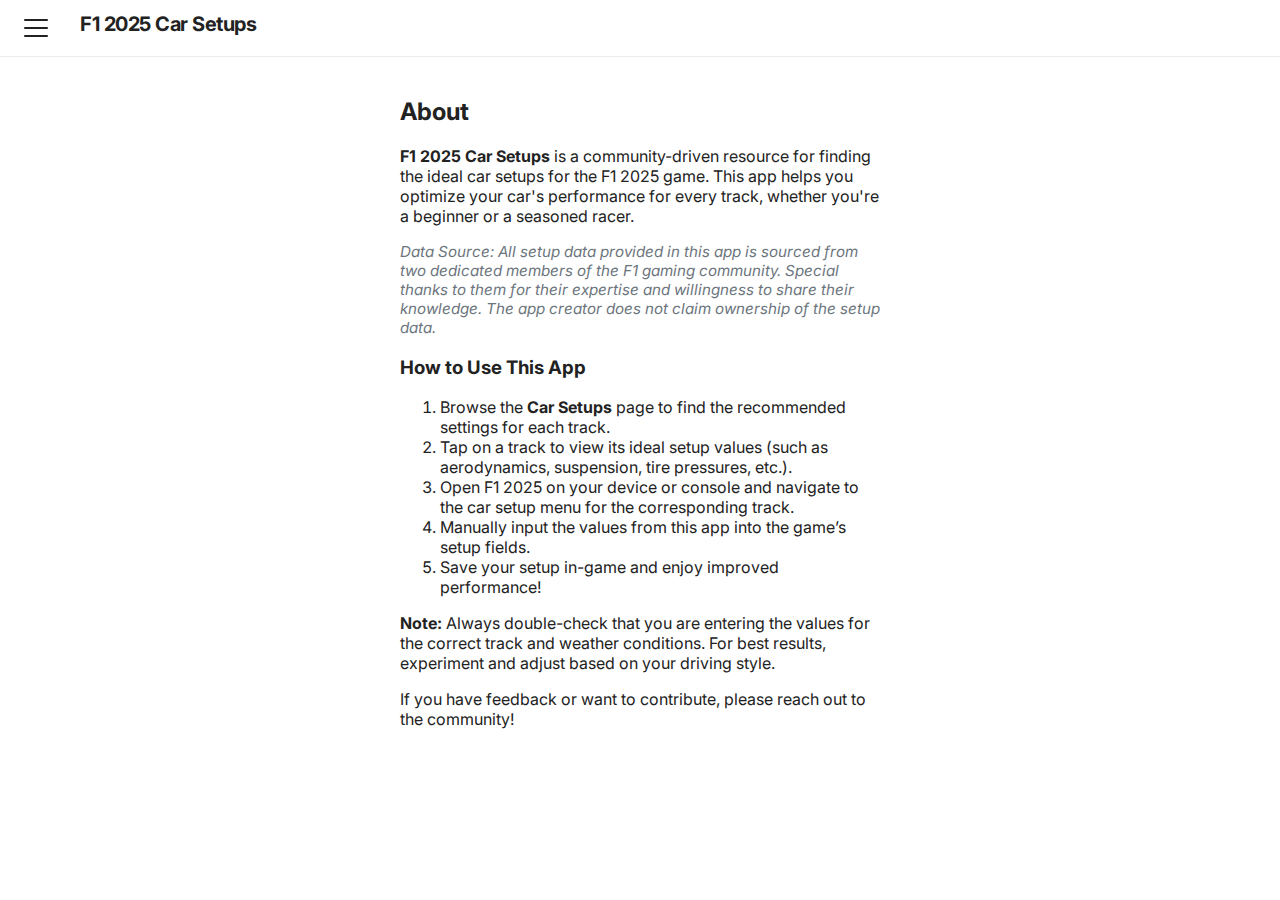
<file: about.html>
<!DOCTYPE html>
<html lang="en">
<head>
  <meta charset="UTF-8">
  <meta name="viewport" content="width=device-width, initial-scale=1.0">
  <title>About | F1 2025 Car Setups</title>
  <link rel="stylesheet" href="css/style.css">
</head>
<body>
  <header class="main-header">
    <button class="hamburger" id="hamburger" aria-label="Open menu">
      <span></span>
      <span></span>
      <span></span>
    </button>
    <span class="site-title">F1 2025 Car Setups</span>
  </header>
  <nav class="side-menu" id="sideMenu"></nav>
  <main>
    <h2>About</h2>
    <p>
      <strong>F1 2025 Car Setups</strong> is a community-driven resource for finding the ideal car setups for the F1 2025 game. This app helps you optimize your car's performance for every track, whether you're a beginner or a seasoned racer.
    </p>
    <p style="font-size: 0.95em; color: #6c757d; font-style: italic;">
      Data Source: All setup data provided in this app is sourced from two dedicated members of the F1 gaming community. Special thanks to them for their expertise and willingness to share their knowledge. The app creator does not claim ownership of the setup data.
    </p>
    <h3>How to Use This App</h3>
    <ol>
      <li>Browse the <strong>Car Setups</strong> page to find the recommended settings for each track.</li>
      <li>Tap on a track to view its ideal setup values (such as aerodynamics, suspension, tire pressures, etc.).</li>
      <li>Open F1 2025 on your device or console and navigate to the car setup menu for the corresponding track.</li>
      <li>Manually input the values from this app into the game’s setup fields.</li>
      <li>Save your setup in-game and enjoy improved performance!</li>
    </ol>
    <p>
      <strong>Note:</strong> Always double-check that you are entering the values for the correct track and weather conditions. For best results, experiment and adjust based on your driving style.
    </p>
    <p>
      If you have feedback or want to contribute, please reach out to the community!
    </p>
  </main>
  <script>
    // Hamburger menu toggle
    const hamburger = document.getElementById('hamburger');
    const sideMenu = document.getElementById('sideMenu');
    hamburger.addEventListener('click', () => {
      sideMenu.classList.toggle('open');
    });
    // Close menu on click outside
    document.addEventListener('click', (e) => {
      if (!sideMenu.contains(e.target) && !hamburger.contains(e.target)) {
        sideMenu.classList.remove('open');
      }
    });
  </script>
  <script src="js/menu.js"></script>
</body>
</html>
</file>
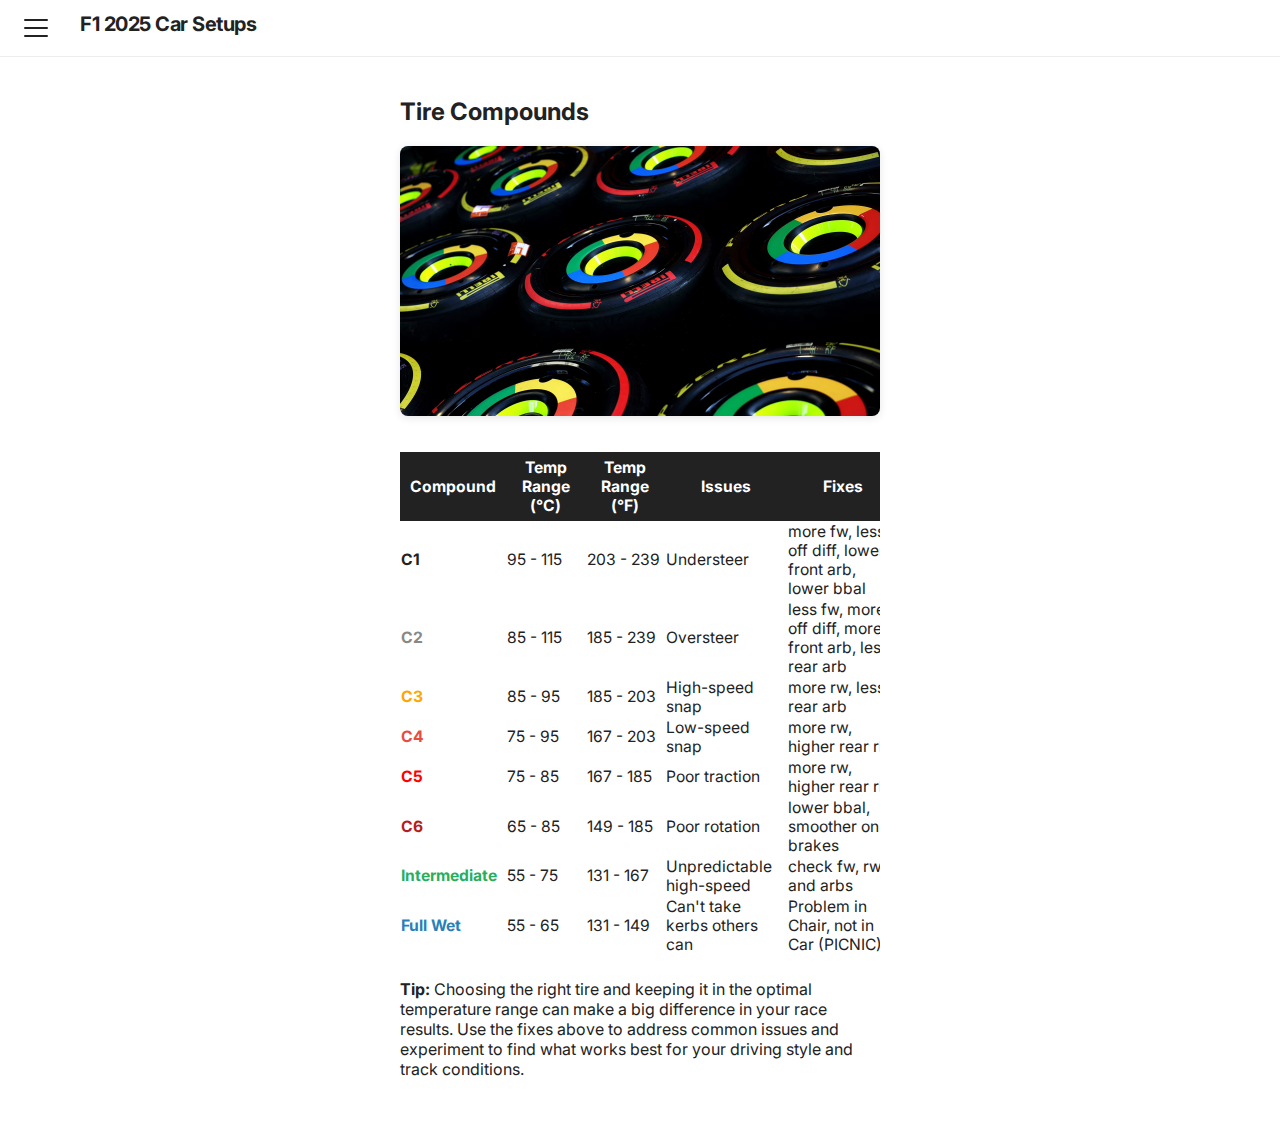
<file: compounds.html>
<!DOCTYPE html>
<html lang="en">
<head>
  <meta charset="UTF-8">
  <meta name="viewport" content="width=device-width, initial-scale=1.0">
  <title>Tire Compounds | F1 2025 Car Setups</title>
  <link rel="stylesheet" href="css/style.css">
</head>
<body>
  <header class="main-header">
    <button class="hamburger" id="hamburger" aria-label="Open menu">
      <span></span>
      <span></span>
      <span></span>
    </button>
    <span class="site-title">F1 2025 Car Setups</span>
  </header>
  <nav class="side-menu" id="sideMenu"></nav>
  <main>
    <h2>Tire Compounds</h2>
    <div style="width: 100%; display: flex; flex-wrap: wrap; align-items: flex-start; gap: 2rem;">
      <div style="flex: 1 1 100%; text-align: center;">
        <img src="assets/images/pirelli-f1-tyres-2024-1.jpeg" alt="F1 Tire Compounds" style="width: 100%; height: auto; border-radius: 8px; box-shadow: 0 2px 8px rgba(0,0,0,0.1); background: #eee;">
      </div>
      <div style="overflow-x: auto; flex: 1 1 100%;">
        <table style="border-collapse: collapse; min-width: 500px; font-size: 0.98em;">
          <thead>
            <tr style="background: #222; color: #fff;">
              <th style="padding: 6px 10px;">Compound</th>
              <th style="padding: 6px 10px;">Temp Range (°C)</th>
              <th style="padding: 6px 10px;">Temp Range (°F)</th>
              <th style="padding: 6px 10px;">Issues</th>
              <th style="padding: 6px 10px;">Fixes</th>
            </tr>
          </thead>
          <tbody>
            <tr>
              <td style="font-weight: bold;">C1</td>
              <td>95 - 115</td>
              <td>203 - 239</td>
              <td>Understeer</td>
              <td>more fw, less off diff, lower front arb, lower bbal</td>
            </tr>
            <tr>
              <td style="font-weight: bold; color: #888;">C2</td>
              <td>85 - 115</td>
              <td>185 - 239</td>
              <td>Oversteer</td>
              <td>less fw, more off diff, more front arb, less rear arb</td>
            </tr>
            <tr>
              <td style="font-weight: bold; color: orange;">C3</td>
              <td>85 - 95</td>
              <td>185 - 203</td>
              <td>High-speed snap</td>
              <td>more rw, less rear arb</td>
            </tr>
            <tr>
              <td style="font-weight: bold; color: #e74c3c;">C4</td>
              <td>75 - 95</td>
              <td>167 - 203</td>
              <td>Low-speed snap</td>
              <td>more rw, higher rear rh</td>
            </tr>
            <tr>
              <td style="font-weight: bold; color: #ff0000;">C5</td>
              <td>75 - 85</td>
              <td>167 - 185</td>
              <td>Poor traction</td>
              <td>more rw, higher rear rh</td>
            </tr>
            <tr>
              <td style="font-weight: bold; color: #b71c1c;">C6</td>
              <td>65 - 85</td>
              <td>149 - 185</td>
              <td>Poor rotation</td>
              <td>lower bbal, smoother on brakes</td>
            </tr>
            <tr>
              <td style="font-weight: bold; color: #27ae60;">Intermediate</td>
              <td>55 - 75</td>
              <td>131 - 167</td>
              <td>Unpredictable high-speed</td>
              <td>check fw, rw and arbs</td>
            </tr>
            <tr>
              <td style="font-weight: bold; color: #2980b9;">Full Wet</td>
              <td>55 - 65</td>
              <td>131 - 149</td>
              <td>Can't take kerbs others can</td>
              <td>Problem in Chair, not in Car (PICNIC)</td>
            </tr>
          </tbody>
        </table>
      </div>
    </div>
    <p style="margin-top: 1.5em;">
      <strong>Tip:</strong> Choosing the right tire and keeping it in the optimal temperature range can make a big difference in your race results. Use the fixes above to address common issues and experiment to find what works best for your driving style and track conditions.
    </p>
  </main>
  <script>
    // Hamburger menu toggle
    const hamburger = document.getElementById('hamburger');
    const sideMenu = document.getElementById('sideMenu');
    hamburger.addEventListener('click', () => {
      sideMenu.classList.toggle('open');
    });
    // Close menu on click outside
    document.addEventListener('click', (e) => {
      if (!sideMenu.contains(e.target) && !hamburger.contains(e.target)) {
        sideMenu.classList.remove('open');
      }
    });
  </script>
  <script src="js/menu.js"></script>
</body>
</html>
</file>
<file: css/style.css>
@import url('https://fonts.googleapis.com/css2?family=Inter:wght@400;600&display=swap');

body {
  margin: 0;
  font-family: 'Inter', system-ui, Arial, sans-serif;
  background: #fff;
  color: #222;
}

.main-header {
  display: flex;
  align-items: center;
  height: 56px;
  background: #fff;
  border-bottom: 1px solid #ececec;
  padding: 0 1rem;
  position: sticky;
  top: 0;
  z-index: 10;
}

.site-title {
  font-size: 1.25rem;
  font-weight: 700;
  margin-left: 1rem;
  letter-spacing: -0.5px;
}

.hamburger {
  background: none;
  border: none;
  cursor: pointer;
  padding: 0.5rem;
  display: flex;
  flex-direction: column;
  justify-content: center;
  height: 40px;
  width: 40px;
  margin-right: 0.5rem;
}
.hamburger span {
  display: block;
  width: 24px;
  height: 3px;
  background: #222;
  margin: 3px 0;
  border-radius: 2px;
  transition: all 0.2s;
}

/* Side menu */
.side-menu {
  position: fixed;
  top: 0;
  left: -220px;
  width: 200px;
  height: 100vh;
  background: #fff;
  box-shadow: 2px 0 12px rgba(30,34,90,0.07);
  z-index: 100;
  transition: left 0.25s cubic-bezier(.4,0,.2,1);
  padding-top: 56px;
}
.side-menu.open {
  left: 0;
}
.side-menu ul {
  list-style: none;
  padding: 0;
  margin: 0;
}
.side-menu li {
  border-bottom: 1px solid #f0f0f0;
}
.side-menu a {
  display: block;
  padding: 1rem 1.5rem;
  color: #222;
  text-decoration: none;
  font-size: 1.08rem;
  font-weight: 500;
  transition: background 0.2s;
}
.side-menu a:hover {
  background: #f5f6fa;
}

/* Main content */
main {
  max-width: 480px;
  margin: 2.5rem auto 0 auto;
  padding: 0 18px 2rem 18px;
}

.share-row {
  display: flex;
  align-items: center;
  gap: 0.7rem;
  margin-bottom: 1.5rem;
}

.share-btn {
  display: flex;
  align-items: center;
  gap: 0.4em;
  background: #f8fafc;
  color: #6c63ff;
  border: 1.5px solid #e0e3eb;
  border-radius: 10px;
  padding: 0.55em 1.1em;
  font-size: 1.01rem;
  font-weight: 500;
  cursor: pointer;
  transition: background 0.18s, border 0.18s;
  outline: none;
  box-shadow: 0 1px 2px rgba(30,34,90,0.03);
}
.share-btn:hover, .share-btn.shared {
  background: #eae6ff;
  border-color: #6c63ff;
}
.share-btn svg {
  margin-right: 0.3em;
  min-width: 22px;
}
.share-text {
  display: inline-block;
  color: #6c63ff;
  font-weight: 500;
  font-size: 1.01rem;
  letter-spacing: -0.1px;
}

h1, .site-title {
  text-align: left;
  margin-bottom: 0.5rem;
}

select {
  width: 100%;
  padding: 1rem;
  font-size: 1.1rem;
  border-radius: 12px;
  border: 1.5px solid #e0e3eb;
  margin-bottom: 0;
  background: #f8fafc;
  appearance: none;
  -webkit-appearance: none;
  box-shadow: 0 1px 2px rgba(30,34,90,0.03);
  transition: border 0.2s;
}
select:focus {
  border: 1.5px solid #6c63ff;
  outline: none;
}

/* Toggle Switch Styles */
.toggle-section {
  display: flex;
  justify-content: center;
  margin-bottom: 1.5rem;
}
.toggle-switch {
  display: flex;
  align-items: center;
  background: #f0f0f5;
  border-radius: 999px;
  width: 220px;
  height: 44px;
  position: relative;
  box-shadow: 0 1px 4px rgba(30,34,90,0.04);
  overflow: hidden;
}
.toggle-switch input[type="radio"] {
  display: none;
}
.toggle-label {
  flex: 1 1 0;
  text-align: center;
  font-size: 1.05rem;
  font-weight: 500;
  color: #888;
  cursor: pointer;
  padding: 0.6em 0;
  border-radius: 999px;
  transition: color 0.2s, background 0.2s;
  z-index: 2;
  user-select: none;
  position: relative;
}
.toggle-switch input#sheet1:checked + label[for="sheet1"] {
  color: #fff;
  background: #6c63ff;
}
.toggle-switch input#sheet2:checked + label[for="sheet2"] {
  color: #fff;
  background: #6c63ff;
}
.toggle-label.left {
  border-top-left-radius: 999px;
  border-bottom-left-radius: 999px;
}
.toggle-label.right {
  border-top-right-radius: 999px;
  border-bottom-right-radius: 999px;
}
.toggle-slider {
  display: none;
}

#details {
  background: #f7fafd;
  border-radius: 16px;
  box-shadow: 0 2px 8px rgba(30,34,90,0.04);
  padding: 2rem 1.2rem;
  min-height: 60px;
  word-break: break-word;
  overflow-x: auto;
  margin-bottom: 0.5rem;
}

#details table {
  width: 100%;
  border-collapse: separate;
  border-spacing: 0;
}

#details tr {
  background: #f7fafd;
  transition: background 0.2s;
}
#details tr:nth-child(even) {
  background: #eef2f7;
}
#details td {
  padding: 0.7em 0.5em;
  font-size: 1.05rem;
  border: none;
  vertical-align: top;
}
#details td:first-child {
  font-weight: 600;
  color: #2d3a4a;
  width: 44%;
  letter-spacing: -0.2px;
}
#details td:last-child {
  color: #444;
}

@media (max-width: 600px) {
  main {
    max-width: 99vw;
    padding: 0 8px 2rem 8px;
  }
  .main-header {
    padding: 0 0.5rem;
  }
  .toggle-switch {
    width: 160px;
    height: 36px;
  }
  .share-row {
    flex-direction: column;
    align-items: stretch;
    gap: 0.5rem;
  }
  .share-btn {
    width: 100%;
    justify-content: center;
  }
}
</file>
